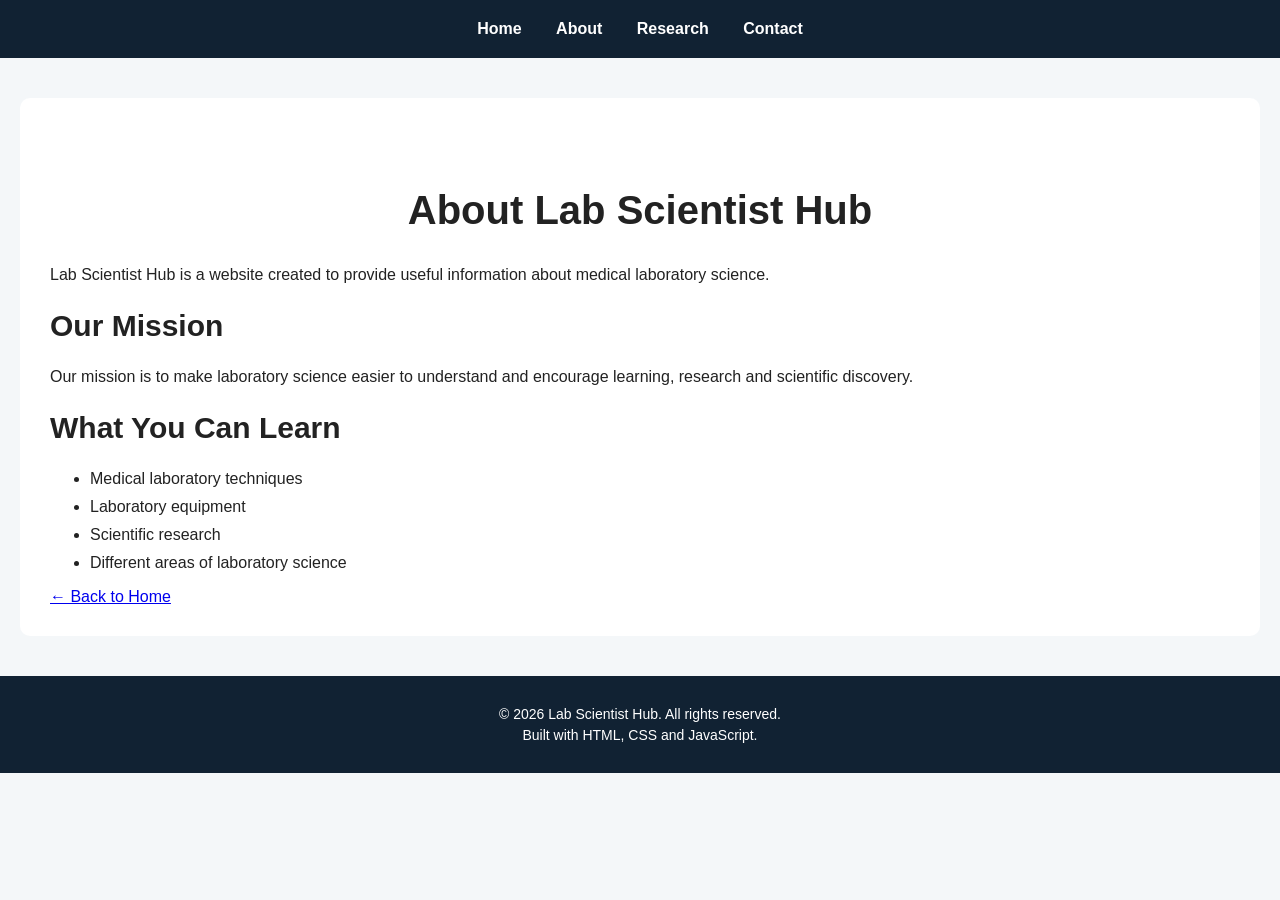
<file: about.html>
<!DOCTYPE html>
<html>

<head>
    <title>About - Lab Scientist Hub</title>
    <link rel="stylesheet" href="style.css">
</head>

<body>

    <nav>
        <a href="index.html">Home</a>
        <a href="about.html">About</a>
        <a href="research.html">Research</a>
        <a href="#">Contact</a>
    </nav>

    <section>
        <h1>About Lab Scientist Hub</h1>

        <p>
            Lab Scientist Hub is a website created to provide
            useful information about medical laboratory science.
        </p>

        <h2>Our Mission</h2>

        <p>
            Our mission is to make laboratory science easier to
            understand and encourage learning, research and
            scientific discovery.
        </p>

        <h2>What You Can Learn</h2>

        <ul>
            <li>Medical laboratory techniques</li>
            <li>Laboratory equipment</li>
            <li>Scientific research</li>
            <li>Different areas of laboratory science</li>
        </ul>

        <a href="index.html">← Back to Home</a>
    </section>
<footer>
    <p>© 2026 Lab Scientist Hub. All rights reserved.</p>
    <p>Built with HTML, CSS and JavaScript.</p>
</footer>

</body>

</html>
</file>
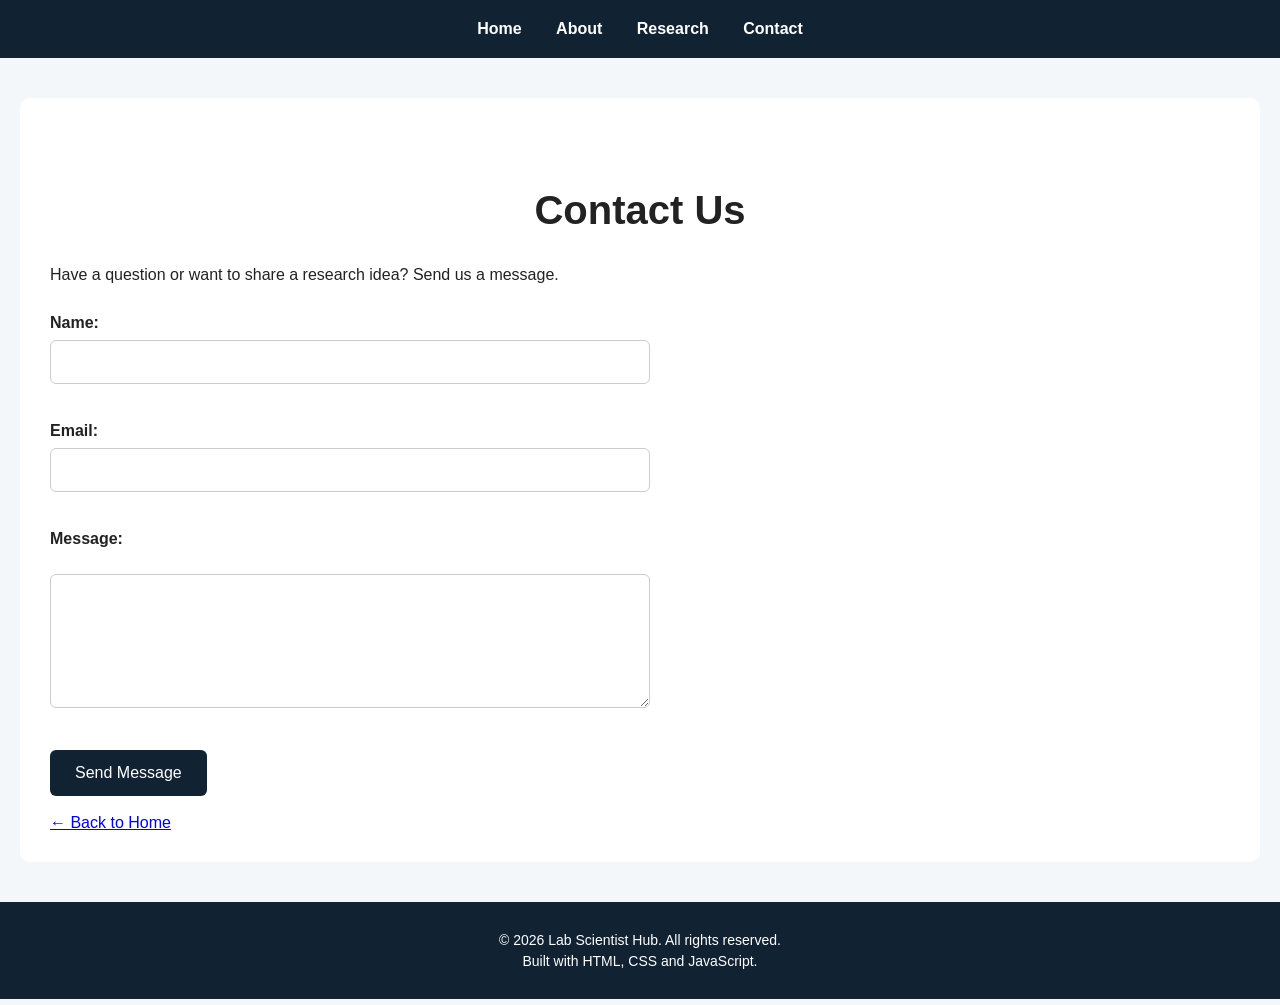
<file: contact.html>
<!DOCTYPE html>
<html>

<head>
    <title>Contact - Lab Scientist Hub</title>
    <link rel="stylesheet" href="style.css">
</head>

<body>

    <nav>
        <a href="index.html">Home</a>
        <a href="about.html">About</a>
        <a href="research.html">Research</a>
        <a href="contact.html">Contact</a>
    </nav>

    <section>
        <h1>Contact Us</h1>

        <p>
            Have a question or want to share a research idea?
            Send us a message.
        </p>

        <form>

            <label for="name">Name:</label>
            <input type="text" id="name" name="name">

            <br><br>

            <label for="email">Email:</label>
            <input type="email" id="email" name="email">

            <br><br>

            <label for="message">Message:</label>
            <br>
            <textarea id="message" name="message" rows="6" cols="40"></textarea>

            <br><br>

            <button type="submit">Send Message</button>

        </form>

        <br>

        <a href="index.html">← Back to Home</a>

    </section>
<footer>
    <p>© 2026 Lab Scientist Hub. All rights reserved.</p>
    <p>Built with HTML, CSS and JavaScript.</p>
</footer>

</body>

</html>
</file>
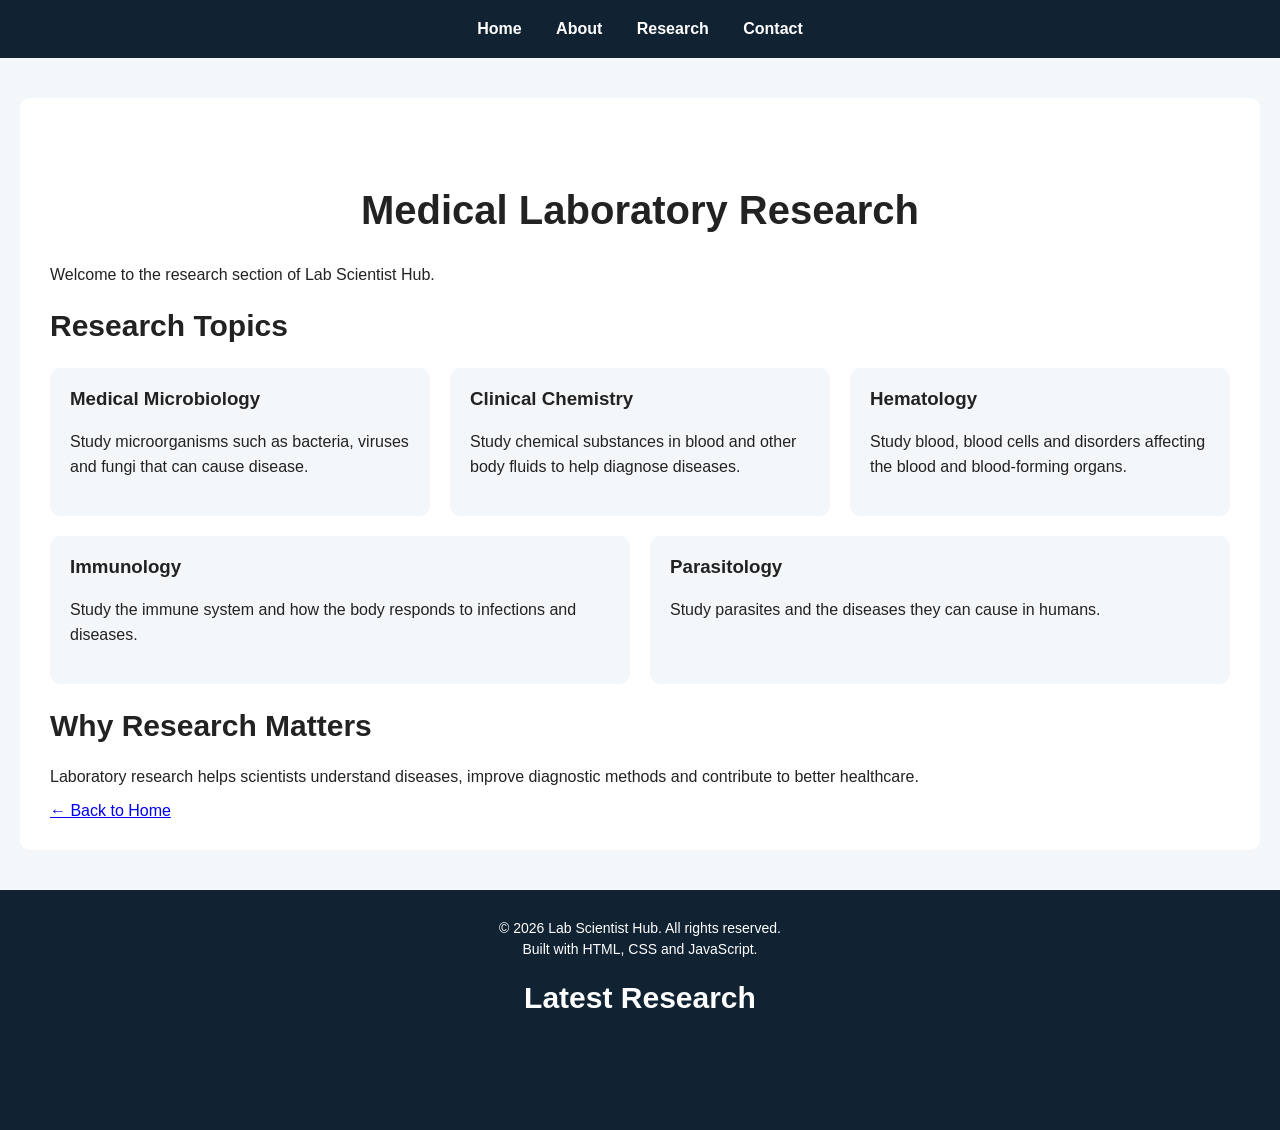
<file: research.html>
<!DOCTYPE html>
<html>

<head>
    <title>Research - Lab Scientist Hub</title>
    <link rel="stylesheet" href="style.css">
</head>

<body>

    <nav>
        <a href="index.html">Home</a>
        <a href="#">About</a>
        <a href="research.html">Research</a>
        <a href="#">Contact</a>
    </nav>

    <section>
        <h1>Medical Laboratory Research</h1>

        <p>
            Welcome to the research section of Lab Scientist Hub.
        </p>

        <h2>Research Topics</h2>

<div class="research-container">

    <div class="research-card">
        <h3>Medical Microbiology</h3>
        <p>
            Study microorganisms such as bacteria, viruses and fungi
            that can cause disease.
        </p>
    </div>

    <div class="research-card">
        <h3>Clinical Chemistry</h3>
        <p>
            Study chemical substances in blood and other body fluids
            to help diagnose diseases.
        </p>
    </div>

    <div class="research-card">
        <h3>Hematology</h3>
        <p>
            Study blood, blood cells and disorders affecting the
            blood and blood-forming organs.
        </p>
    </div>

    <div class="research-card">
        <h3>Immunology</h3>
        <p>
            Study the immune system and how the body responds
            to infections and diseases.
        </p>
    </div>

    <div class="research-card">
        <h3>Parasitology</h3>
        <p>
            Study parasites and the diseases they can cause
            in humans.
        </p>
    </div>

</div>
        <h2>Why Research Matters</h2>

        <p>
            Laboratory research helps scientists understand diseases,
            improve diagnostic methods and contribute to better healthcare.
        </p>

        <a href="index.html">← Back to Home</a>
    </section>
<footer>
    <p>© 2026 Lab Scientist Hub. All rights reserved.</p>
    <p>Built with HTML, CSS and JavaScript.</p>
</section>

<h2>Latest Research</h2>
<div id="research-data"></div>

<footer>

</html>
</file>
<file: style.css>
body {
    font-family: Arial, sans-serif;
    margin: 0;
    background: #f4f7f9;
    color: #222;
}

nav {
    background: #123;
    padding: 20px;
    text-align: center;
}

nav a {
    color: white;
    text-decoration: none;
    margin: 0 15px;
    font-weight: bold;
}

h1 {
    text-align: center;
    font-size: 40px;
    margin-top: 60px;
}

body > p {
    text-align: center;
    font-size: 18px;
}

section {
    background: white;
    margin: 40px 20px;
    padding: 30px;
    border-radius: 10px;
}

h2 {
    font-size: 30px;
}

li {
    margin: 10px 0;
}
.research-container {
    display: flex;
    flex-wrap: wrap;
    gap: 20px;
    margin-top: 20px;
}

.research-card {
    background: #f4f7f9;
    padding: 20px;
    border-radius: 10px;
    flex: 1 1 250px;
}

.research-card h3 {
    margin-top: 0;
}

.research-card p {
    line-height: 1.6;
}
form {
    max-width: 600px;
    margin-top: 30px;
}

form label {
    display: block;
    margin-bottom: 8px;
    font-weight: bold;
}

form input,
form textarea {
    width: 100%;
    padding: 12px;
    margin-bottom: 20px;
    border: 1px solid #ccc;
    border-radius: 6px;
    font-size: 16px;
    box-sizing: border-box;
}

form textarea {
    resize: vertical;
}

form button {
    background: #123;
    color: white;
    border: none;
    padding: 14px 25px;
    border-radius: 6px;
    font-size: 16px;
    cursor: pointer;
}

form button:hover {
    opacity: 0.8;
}
@media (max-width: 600px) {

    nav {
        padding: 15px 5px;
    }

    nav a {
        display: inline-block;
        margin: 5px 8px;
        font-size: 14px;
    }

    .hero {
        padding: 50px 15px;
    }

    .hero h1 {
        font-size: 32px;
    }

    .hero p {
        font-size: 17px;
    }

    section {
        margin: 20px 10px;
        padding: 20px;
    }

    h1 {
        font-size: 32px;
    }

    h2 {
        font-size: 25px;
    }

    .research-container {
        flex-direction: column;
    }

    .research-card {
        flex: 1 1 auto;
    }

    form {
        width: 100%;
    }
}
footer {
    background: #123;
    color: white;
    text-align: center;
    padding: 25px 10px;
    margin-top: 40px;
}

footer p {
    margin: 5px 0;
    font-size: 14px;
}
</file>
